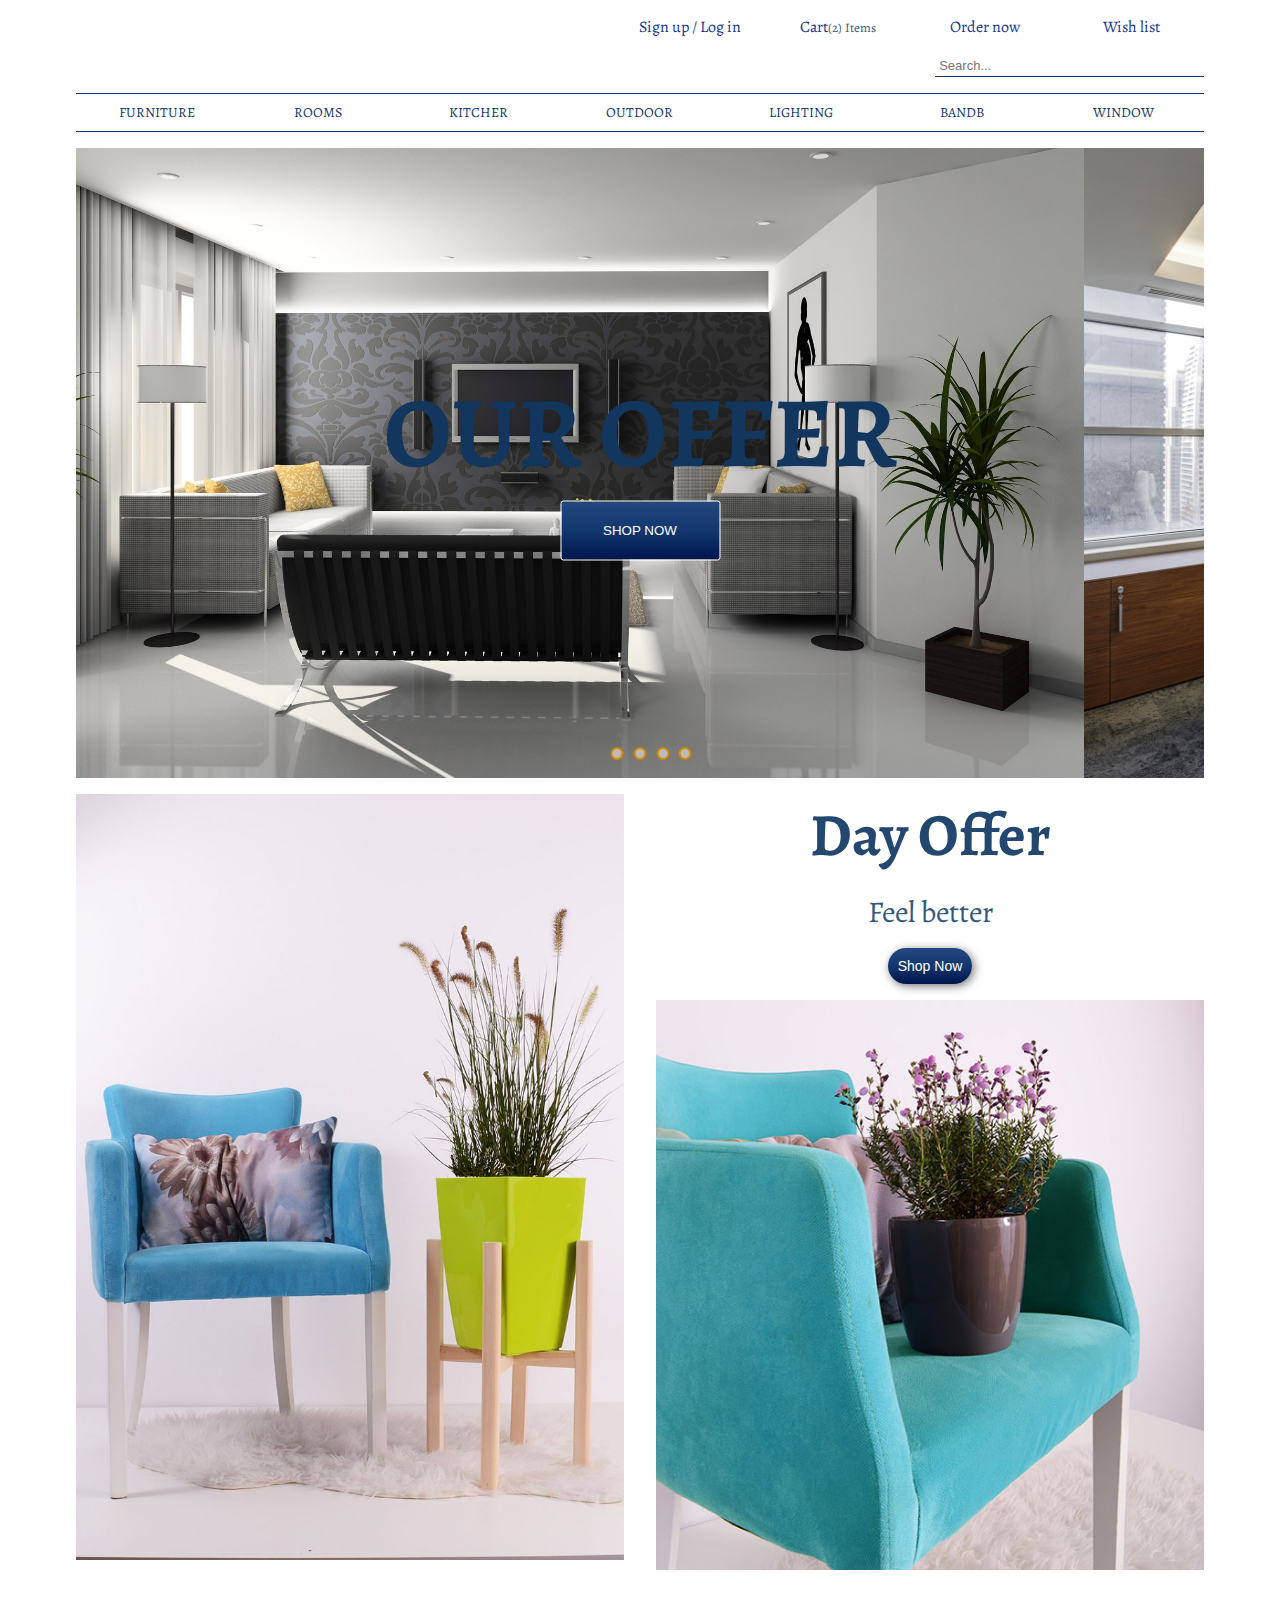
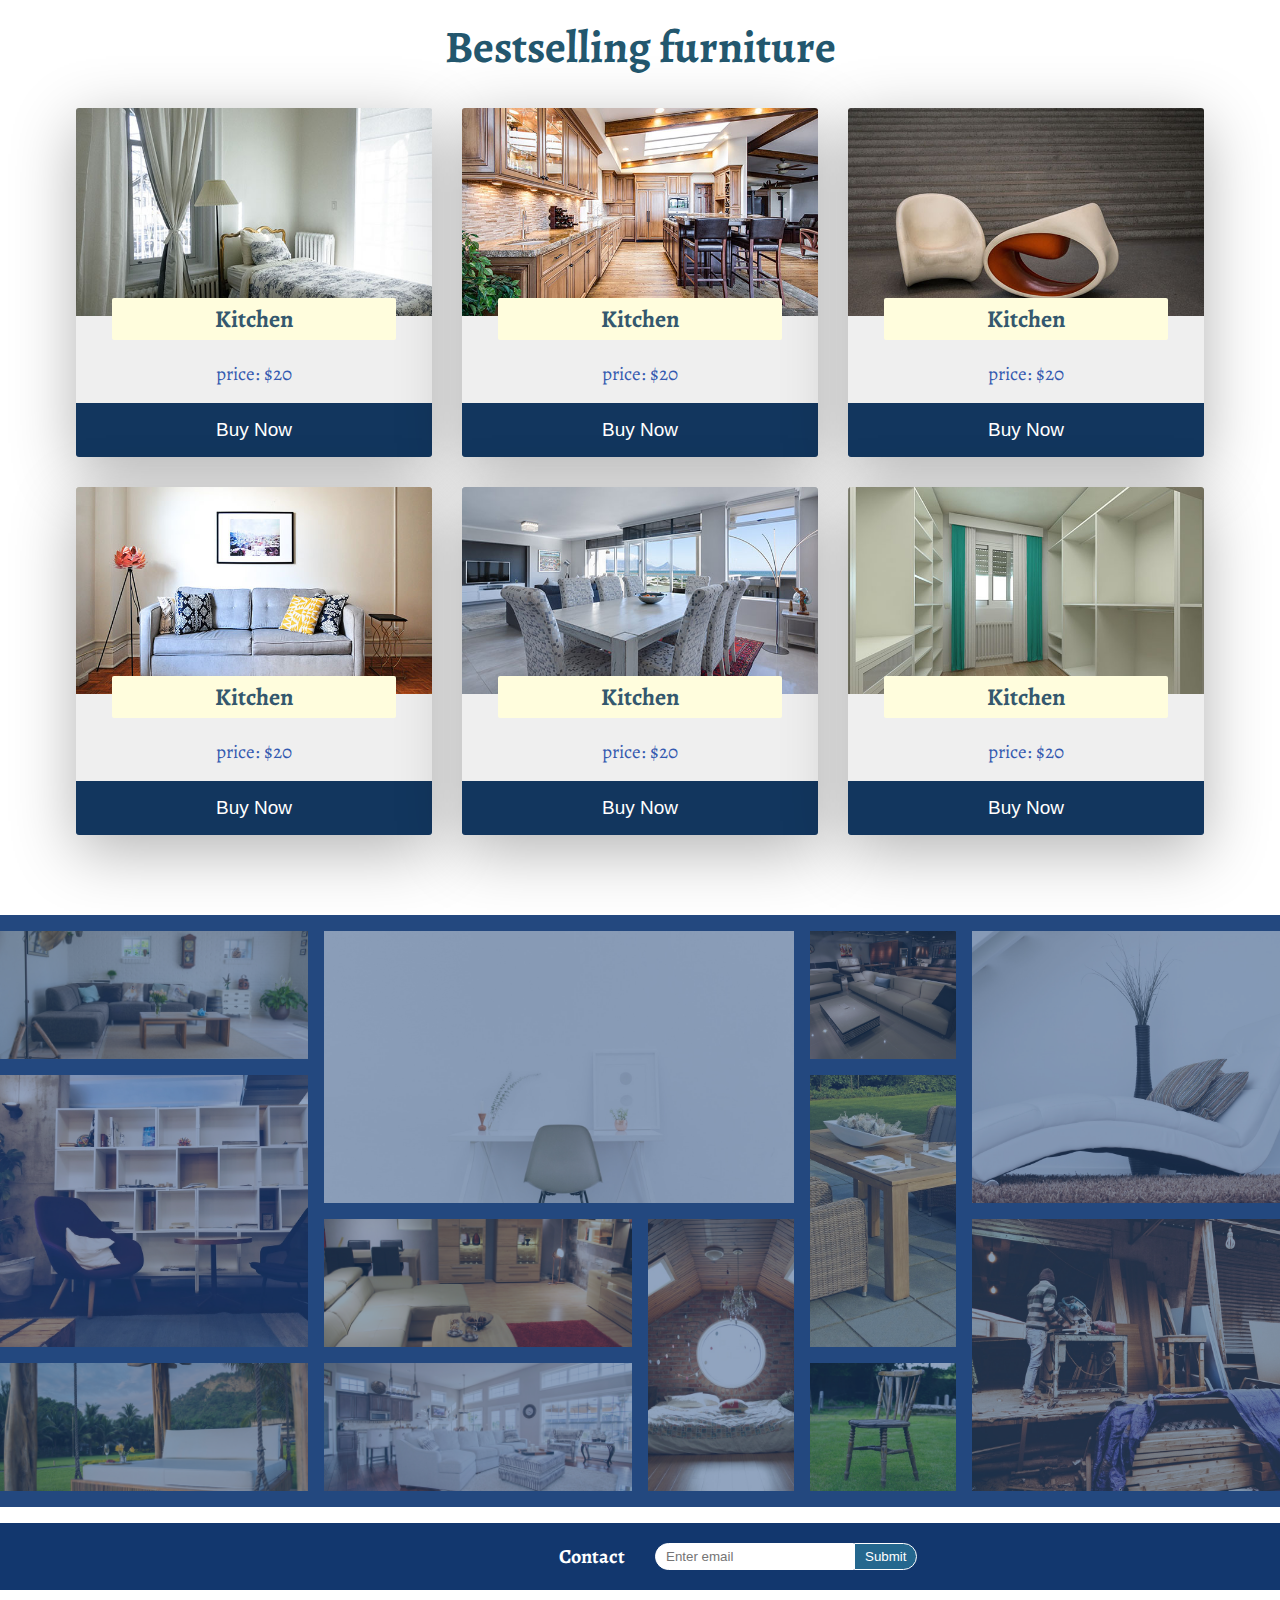
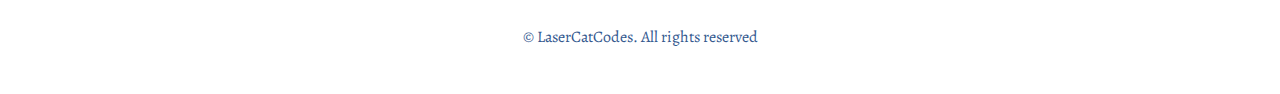
<file: index.html>
<!DOCTYPE html>
<html lang="en">
<head>
    <meta charset="UTF-8">
    <meta name="viewport" content="width=device-width, initial-scale=1.0">
    <meta http-equiv="X-UA-Compatible" content="ie=edge">
	<link rel="shortcut icon" type="image/png" href="images/logo.png">
    <link rel="stylesheet" href="https://use.fontawesome.com/releases/v5.2.0/css/all.css" integrity="sha384-hWVjflwFxL6sNzntih27bfxkr27PmbbK/iSvJ+a4+0owXq79v+lsFkW54bOGbiDQ" crossorigin="anonymous">
    <link rel="stylesheet" href="style.css">
    <title>Furniture Store</title>
</head>
<body> 
	<!-- modal -->
	<input type="checkbox" id='show-hide-form'>
	
	<div class="forms-wrapper">
		
		<label for="show-hide-form" class="x-btn" >&#10005;</label>
		<input type="checkbox" id="show-form">
		
		<div class="show-btns-wrapper">
			<label for="show-form" class="show-form-btn show-signup-form">Sign Up</label>
			<label for="show-form" class="show-form-btn show-login-form">Login</label>
		</div>
		
		<form class="signup-form">
			<h3 class="form-heading">Sign Up</h3>
			<div class="fullname-inputs-wrapper">
				<input type="text" placeholder="First Name">
				<input type="text" placeholder="Last Name">
			</div>
			<input type="text" class="form-input" placeholder="Username">
			<input type="email" class="form-input" placeholder="Email Address">
			<input type="password" class="form-input" placeholder="Password">
			<input type="submit" class="form-btn" value="Sign up">
		</form>	
		
		<form class="login-form">
			<h3 class="form-heading">Log in</h3>
			<input type="email" class="form-input" placeholder="Email Address">
			<input type="password" class="form-input" placeholder="Password">
			<input type="submit" class="form-btn"  value="Log in">
		</form>	
		
	</div><!-- end form wrapper --> 
	
	<!-- end of modal -->
	
	<div class="container">
		<ul class="social-icons">
			<li class="social-icon-item">
				<a href="#" class="social-icon-link">
					<i class="fab fa-facebook social-icon"></i>
				</a>
			</li>
			
			<li class="social-icon-item">
				<a href="#" class="social-icon-link">
					<i class="fab fa-linkedin social-icon"></i>
				</a>
			</li>
			
			<li class="social-icon-item">
				<a href="#" class="social-icon-link">
					<i class="fab fa-twitter social-icon"></i>
				</a>
			</li>
			
			<li class="social-icon-item">
				<a href="#" class="social-icon-link">
					<i class="fab fa-instagram social-icon"></i>
				</a>
			</li>
		</ul>
		
				<nav class="first-nav">
					<ul class="first-nav-list">
						<li class="first-nav-item">
							<a href="#" class="first-nav-link"><label for="show-hide-form"><i class="fas fa-sign-in-alt"></i>Sign up / Log in</label></a>
						</li>

						<li class="first-nav-item">
							<a href="#" class="first-nav-link"><i class="fas fa-shopping-cart"></i>Cart<span>(2) Items</span></a>
						</li>

						<li class="first-nav-item">
							<a href="#" class="first-nav-link"><i class="fas fa-truck"></i>Order now</a>
						</li>

						<li class="first-nav-item">
							<a href="#" class="first-nav-link"><i class="fas fa-heart"></i>Wish list</a>
						</li>
					</ul>
				</nav>
			<!-- end navbar -->
			<div class="search">
				<form class="search-form">
					<input type="text" class="search-input" placeholder="Search...">
					<button class="search-btn"><i class="fas fa-search"></i></button>
				</form>
			</div>
		
			<div class="second-nav">
				<ul class="second-nav-list">
					<li class="second-nav-item">
						<a class="second-nav-link" href="#">Furniture</a>
						<div class="dropdown">
							<ul class="dropdown-first-list">
								<li class="dropdown-list-item">
									<a href="#" class="dropdown-list-link">Sofas</a>
								</li>
								<li class="dropdown-list-item">
									<a href="#" class="dropdown-list-link">Credences</a>
								</li>
								<li class="dropdown-list-item">
									<a href="#" class="dropdown-list-link">Sofas</a>
								</li>
								<li class="dropdown-list-item">
									<a href="#" class="dropdown-list-link">Sofas</a>
								</li>
								<li class="dropdown-list-item">
									<a href="#" class="dropdown-list-link">Tables</a>
								</li>
								<li class="dropdown-list-item">
									<a href="#" class="dropdown-list-link">Sofas</a>
								</li>
								<li class="dropdown-list-item">
									<a href="#" class="dropdown-list-link">Sectionals</a>
								</li>
							</ul>
							<!-- dropdown second list -->
							<ul class="dropdown-second-list">
								<li class="dropdown-list-item">
									<a href="#" class="dropdown-list-link">Sofas</a>
								</li>
								<li class="dropdown-list-item">
									<a href="#" class="dropdown-list-link">Credences</a>
								</li>
								<li class="dropdown-list-item">
									<a href="#" class="dropdown-list-link">Sofas</a>
								</li>
								<li class="dropdown-list-item">
									<a href="#" class="dropdown-list-link">Sofas</a>
								</li>
								<li class="dropdown-list-item">
									<a href="#" class="dropdown-list-link">Tables</a>
								</li>
								<li class="dropdown-list-item">
									<a href="#" class="dropdown-list-link">Sofas</a>
								</li>
								<li class="dropdown-list-item">
									<a href="#" class="dropdown-list-link">Sectionals</a>
								</li>
							</ul>
							
							<img src="images/dropdown-image.jpg" class="dropdown-image">
						</div>
					</li>
					<li class="second-nav-item">
						<a class="second-nav-link" href="#">Rooms</a>
					</li>
					<li class="second-nav-item">
						<a class="second-nav-link" href="#">Kitcher</a>
					</li>
					<li class="second-nav-item">
						<a class="second-nav-link" href="#">Outdoor</a>
					</li>
					<li class="second-nav-item">
						<a class="second-nav-link" href="#">Lighting</a>
					</li>
					<li class="second-nav-item">
						<a class="second-nav-link" href="#">BandB</a>
					</li>
					<li class="second-nav-item">
						<a class="second-nav-link" href="#">Window</a>
					</li>
				</ul>
			</div>

		<!-- banner -->  
		<section class="banner">
			
			<div class="banner-content">
				<h1 class="banner-heading">Our offer</h1>
				<button class="banner-btn">
					<span class="banner-btn-text-1">Shop now</span>
					<span class="banner-btn-text-2">Best offer</span>
				</button>
			</div>
			
			<div class="slideshow">
				<button class="slide-btn slide-btn-1"></button>
				<button class="slide-btn slide-btn-2"></button>
				<button class="slide-btn slide-btn-3"></button>
				<button class="slide-btn slide-btn-4"></button>
				<div class="slideshow-wrapper">
					<div class="slide">
						<img class="slide-img" src="images/slide-img-1.jpg">
					</div>
					<div class="slide">
						<img class="slide-img" src="images/slide-img-2.jpg">
					</div>
					<div class="slide">
						<img class="slide-img" src="images/slide-img-3.jpg">
					</div>
					<div class="slide">
						<img class="slide-img" src="images/slide-img-4.jpg">
					</div>
				</div>	
			</div>
		</section>
		<!-- banner end -->
		
		<section  class="day-offer">
			<img 		src="images/day-offer-img-one.jpg" class="day-offer-img-one">
			<h1 		class="day-offer-heading">Day Offer</h1>
			<p 			class="day-offer-paragraph">Feel better</p>
			<button class="day-offer-btn">Shop Now</button>
			<img 		src="images/day-offer-img-two.jpg" class="day-offer-img-two">
		</section>
		
		<!-- bestselling furniture --> 
		
		<section class="bestselling-furniture">
			<h1 class="bestselling-furniture-header">
				Bestselling furniture
			</h1>
			
			<div class="bestselling-furniture-cards">
				
				<div class="bestselling-furniture-card">
					<img src="images/bestsellig-furniture-bed.jpg" class="bestselling-furniture-img">
					<h2  class="bestselling-furniture-heading"> Kitchen</h2>
					<p   class="bestselling-furniture-paragraph">price: $20</p>
					<button class="bestselling-furniture-btn"> Buy Now</button>
				</div>
				
					<div class="bestselling-furniture-card">
					<img src="images/bestsellig-furniture-kitchen.jpg" class="bestselling-furniture-img">
					<h2  class="bestselling-furniture-heading"> Kitchen</h2>
					<p   class="bestselling-furniture-paragraph">price: $20</p>
					<button class="bestselling-furniture-btn"> Buy Now</button>
				</div>
				
					<div class="bestselling-furniture-card">
					<img src="images/bestsellig-furniture-chairs.jpg" class="bestselling-furniture-img">
					<h2  class="bestselling-furniture-heading"> Kitchen</h2>
					<p   class="bestselling-furniture-paragraph">price: $20</p>
					<button class="bestselling-furniture-btn"> Buy Now</button>
				</div>
				
					<div class="bestselling-furniture-card">
					<img src="images/bestsellig-furniture-sofa.jpg" class="bestselling-furniture-img">
					<h2  class="bestselling-furniture-heading"> Kitchen</h2>
					<p   class="bestselling-furniture-paragraph">price: $20</p>
					<button class="bestselling-furniture-btn"> Buy Now</button>
				</div>
				
					<div class="bestselling-furniture-card">
					<img src="images/bestsellig-furniture-table.jpg" class="bestselling-furniture-img">
					<h2  class="bestselling-furniture-heading"> Kitchen</h2>
					<p   class="bestselling-furniture-paragraph">price: $20</p>
					<button class="bestselling-furniture-btn"> Buy Now</button>
				</div>
				
					<div class="bestselling-furniture-card">
					<img src="images/bestsellig-furniture-wardrobe.jpg" class="bestselling-furniture-img">
					<h2  class="bestselling-furniture-heading"> Kitchen</h2>
					<p   class="bestselling-furniture-paragraph">price: $20</p>
					<button class="bestselling-furniture-btn"> Buy Now</button>
				</div>
				
			</div>
		</section><!-- end bestselling furniture cards --> 		
		<!-- gallery --> 
		
			<section class="gallery">
				<img src="images/gallery-img-1.jpeg" class="gallery-img gallery-img-1">
				<img src="images/gallery-img-2.jpeg" class="gallery-img gallery-img-2">
				<img src="images/gallery-img-3.jpeg" class="gallery-img gallery-img-3">
				<img src="images/gallery-img-4.jpeg" class="gallery-img gallery-img-4">
				<img src="images/gallery-img-5.jpeg" class="gallery-img gallery-img-5">
				<img src="images/gallery-img-6.jpeg" class="gallery-img gallery-img-6">
				<img src="images/gallery-img-7.jpeg" class="gallery-img gallery-img-7">
				<img src="images/gallery-img-8.jpeg" class="gallery-img gallery-img-8">
				<img src="images/gallery-img-9.jpeg" class="gallery-img gallery-img-9">
				<img src="images/gallery-img-10.jpeg" class="gallery-img gallery-img-10">
				<img src="images/gallery-img-11.jpeg" class="gallery-img gallery-img-11">
				<img src="images/gallery-img-12.jpeg" class="gallery-img gallery-img-12">
			</section>
			<!-- end of gallery -->
		
			<section class="contact">
				<h1 class="contact-heading">
					Contact
				</h1>
				<form class="contact-form">
					<input type="text" class="contact-input" placeholder="Enter email">
					
					<input type="submit" class="contact-btn" placeholder="Sign up">
				</form>
			</section>
		
			<footer class="footer">
				<p>&copy; LaserCatCodes. All rights reserved</p>
			</footer>
	</div><!-- container --> 
	
</body>
</html>
</file>
<file: style.css>
@import url('https://fonts.googleapis.com/css?family=Alegreya');


html {
    font-size: 62.5%;
}

body {
    box-sizing: border-box;
    font-family: 'Alegreya', serif;
}

* {
    margin: 0;
    padding: 0;
}

/* navbar  */ 

.container {
	display: grid; 
	grid-template-columns: minmax(6rem, 1fr) repeat(8, minmax(min-content, 16rem)) minmax(6rem, 1fr); 
	grid-template-rows: repeat(3, min-content) 70vh min-content repeat(5, min-content); 
	grid-gap: 1.6rem; 
	margin-top: 1.6rem; 
}

.social-icons {
	grid-column: 2/4; 
	grid-row: 1/2; 
	display: grid; 
	list-style: none; 
	grid-template-columns: repeat(auto-fit, minmax(5rem, 1fr)); 
	align-items: center;
}

.social-icon {
	font-size: 1.8rem; 
	color: #12376e; 
	transition: all .3s; 
}

.social-icon:hover {
	transform: rotate(45deg);
}

.first-nav {
	grid-column: 6/10; 
	grid-row: 1/2; 
}

.first-nav-list {
	display: grid; 
	grid-template-columns: repeat(auto-fit, minmax(10rem, 1fr)); 
	list-style: none; 	
}

.first-nav-link {
	text-decoration: none; 
	color: #12368e; 
	font-size: 1.6rem; 
	display: inline-block; 
	width: 100%; 
	text-align: center; 
}

.first-nav-link::after {
	content: ""; 
	width: 0; 
	height: .1rem; 
	background-color: #12368f; 
	display: block; 
	transition: all .3s cubic-bezier(.5, 0, 1, .5);
	margin: auto; /* this makes it streatch from center outwards */ 
}

.first-nav-link:hover::after {
	width: 100%;
}

.first-nav-link span {
	font-size: 1.3rem; 
	color: #34596f; 
}

.first-nav-link i {
	font-size: 1.3rem; 
	margin-right: .3rem; 
}

.search {
	grid-column: 8/10; 
	grid-row: 2/3; 
}

.search-form {
	display: grid; 
	grid-template-columns: repeat(10, 10%); 
}

.search-input {
	grid-column: 3/-1;
	grid-row: 1/2; 
	padding: .3rem .4rem; 
	border: none; 
	border-bottom: .1rem solid #12376e; 
	outline: none; 
	font-size: 1.3rem; 
}

.search-btn {
	grid-column: 10/-1; 
	grid-row: 1/2; 
	border: none; 
	background-color: transparent; 	
}

.second-nav {
	grid-column: 2/10; 
	grid-row: 3/4; 
	border-top: .1rem solid #12376e; 
	border-bottom: .1rem solid #12376e; 
}

.second-nav-list { 
	display: grid; 
	grid-template-columns: repeat(auto-fit, minmax(10rem, 1fr)); 
	list-style: none; 
}

.second-nav-link {
	display: grid; 
	text-align:center; 
	text-transform: uppercase; 
	text-decoration: none; 
	font-size: 1.4rem; 
	color: #12376e; 
	padding: .8rem 0rem; 
	transition: all .5s .3s; 
}

.second-nav-item:hover .second-nav-link {
	background-color: #12376e; 
	color: #fff; 
}

/* ----------- */ 

.second-nav-link::after {
	justify-self: end;
}

.second-nav-link::after, 
.second-nav-link::before {
	content: ''; 
	display: block; 
	width: 0%; 
	height: .1rem; 
	background-color: #12376e; 
	transition: width .3s cubic-bezier(.55, 0, .98, .54),
							background-color .5s .3s; 
}

.second-nav-item:hover .second-nav-link::before, 
.second-nav-item:hover .second-nav-link::after {
	width: 100%; 
	background-color: #fff; 
}

.dropdown {
	position: absolute; 
	top: 100%;  
	background-color: #fffeee; 
	width: 70rem; 
	/* */
	padding: 1.6rem; 
	display: grid; 
	grid-template-columns: repeat(7, 10rem); 
	visibility: hidden; 
	opacity: 0; 
	transition: .5s ease;
	
	z-index: 20; 
}

.dropdown-first-list, .dropdown-second-list {
	list-style: none; 
}

.second-nav-item:hover .dropdown {
	visibility: visible; 
	opacity: 1; 
}

.second-nav-item:first-child {
	position: relative; 
}

.dropdown-first-list {
	grid-column: 1/3; 
}

.dropdown-second-list  {
	grid-column: 3/5; 
}

.dropdown-image {
	grid-column: 5/-1; 
	width: 100%; 
}

.dropdown-list-link {
	margin: 0 0 1rem 1.6rem; 
	color: #34589f;
	text-transform: uppercase; 
	text-decoration: none; 
	font-size: 1.3rem; 
	display: block; 
}

.dropdown-list-link:hover {
	color: #45878a; 
}
/* End navbar */ 
/* Banner */ 

.banner {
	grid-column: 2 / 10; 
	grid-row: 4 / 5; 
	position: relative; 
}

.banner-content {
	position: absolute;
	top: 50%;
	left: 50%;
	transform: translate(-50%, -50%);
	text-transform: uppercase; 
	text-align: center; /* centering buttons */ 
	z-index: 10; 
}

.banner-heading {
	font-size: 10rem; 
	color: #12365e; 
}

.banner-btn {
	width: 16rem; 
	height: 6rem; 
	background: linear-gradient(to top, #00154c, #12376e, #23487f); 
	color: #fff; 
	border: .1rem solid #fff; 
	outline: none; 
	border-radius: .3rem; 
	
	position: relative; 
	overflow: hidden; 
}

.banner-content span {
	text-transform: uppercase;
}

.banner-btn-text-1 {
	position: absolute; 
	top: 50%; 
	left: 0; 
	transform: translateY(-50%); 
	width: 100%; 
	transition: top .2s; 
	
}

.banner-btn-text-2 {
	position: absolute; 
	top: 150%; 
	left: 0; 
	transform: translateY(-50%); 
	width: 100%; 
	transition: top .2s;
}

.banner-btn:hover .banner-btn-text-1 {
	top: -150%; 
}

.banner-btn:hover .banner-btn-text-2 {
	top: 50%; 
}
/* end of banner */ 
/* slideshow */ 

.slideshow {
	height: 100%; 
	overflow: hidden; 
}

.slideshow-wrapper { 
	display: flex; 
	width: 400%; 
	height: 100%; 
	
	position: relative; /* for the slideshow animation */ 
	animation: slideshow 20s infinite; 
	transition: 
}

.slide-img {
	height: 100%; 
	width: 100%; 
	object-fit: cover; 
}

@keyframes slideshow {
	0% 	{left: 0}
	10% {left: 0}
	15% {left: -100%}
	25% {left: -100%}
	30% {left: -200%}
	40% {left: -200%}
	45% {left: -300%}
	55% {left: -300%}
	60% {left: -200%}
	70% {left: -200%}
	75% {left: -100%} 
	85% {left: -100%}
	90% {left: 0}
}


.slide-btn {
	position: absolute; 
	background-color: #bbb; 
	width: 1.3rem; 
	height: 1.3rem; 
	border: .2rem solid #d38800; 
	border-radius: 50%; 
	cursor: pointer; 
	outline: none; 
	
	top: 95%; 
	transform: translateX(-50%); 
	z-index: 10; 	
}

.slide-btn-1 {
	left: 48%; 
}

.slide-btn-2 {
	left: 50%; 
}

.slide-btn-3 {
	left: 52%; 
}

.slide-btn-4 {
	left: 54%; 
}

/* end slideshow */ 

.slide-btn:focus {
	background-color: #12376e; 
}

.slide-btn-1:focus ~ .slideshow-wrapper {
	animation: none; 
	left: 0; 
}

.slide-btn-2:focus ~ .slideshow-wrapper {
	animation: none; 
	left: -100%; 
}

.slide-btn-3:focus ~ .slideshow-wrapper {
	animation: none; 
	left: -200%; 
}

.slide-btn-4:focus ~.slideshow-wrapper {
	animation: none; 
	left: -300%; 
}



/* DAY offer */ 

.day-offer {
	grid-column: 2/10;
	grid-row: 5/6; 
	display: grid; 
	grid-template-columns: repeat(4, 1fr); 
	grid-template-rows: repeat(4, min-content);
	grid-gap: 1.6rem 3.2rem; 
	justify-items: center; 
}

.day-offer-img-one {
	grid-column: 1/3; 
	grid-row: 1/-1; 
	width: 100%; 
}

.day-offer-heading {
	grid-column: 3/-1; 
	grid-row: 1/2; 
	font-size: 6rem; 
	color: #23476f; 
}

.day-offer-paragraph {
	grid-column: 3/-1; 
	grid-row: 	 2/3; 
	font-size: 3rem; 
	color: #34597f; 
}

.day-offer-btn {
	grid-column: 3/-1; 
	grid-row: 3/4; 
	padding: 1rem; 
	font-size: 1.4rem; 
	background: linear-gradient(to top, #00154c, #12376e, #23487f); 
	color: #fff; 
	border: none; 
	border-radius: 5rem; 
	outline: none; 
	box-shadow: .2rem .2rem 1rem #777; 
}

.day-offer-btn:hover {
	box-shadow: .2rem .2rem 2rem #777; 
}

.day-offer-img-two {
	grid-column: 3/-1; 
	grid-row: 4/-1; 
	width: 100%; 
	align-self: end; 
}


/* bestselling furniture */ 

.bestselling-furniture {
	grid-column: 2/10; 
	grid-row: 6/7; 
}

.bestselling-furniture-header {
	font-size: 4.5rem; 
	padding: 3rem 0; 
	color: #23576e; 
	text-align: center; 
}

.bestselling-furniture-cards {
	display: grid; 
	grid-template-columns: repeat(auto-fit, minmax(30rem, 1fr)); 
	grid-gap: 3rem; 
}

.bestselling-furniture-card {
	background-color: #efefef; 
	box-shadow: 0 1.6rem 6rem rgba(0,0,0,0.3); 
}

.bestselling-furniture-img {
	border-radius: .3rem .3rem 0 0; 
	width: 100%; 
}

.bestselling-furniture-heading {
	width: 80%;
	margin: auto; 
	background-color: #fffddd;
	text-align:center; 
	font-size: 2.4rem; 
	color: #34586e; 
	padding: .5rem 0; 
	border-radius: .2rem; 
	transform: translateY(-50%); 	
}

.bestselling-furniture-paragraph {
	font-size: 1.9rem; 
	color: #3459af;
	text-align: center; 
	margin-bottom: 1.6rem; 
}

.bestselling-furniture-btn {
	width: 100%; 
	background-color:  #12365e;
	font-size: 1.9rem; 
	padding: 1.6rem 0; 
	color: #fff; 
	border: none; 
	border-radius: 0 0 .3rem .3rem; 
}

.bestselling-furniture-btn:hover {
	background-color: #2387a7; 
}

.gallery {
	grid-column: 1/-1; 
	grid-row: 7/8; 
	display: grid; 
	grid-template-columns: repeat(8, minmax(1rem, 1fr)); 
	grid-template-rows: repeat(4, 10vw); 
	grid-gap: 1.6rem; 
	margin-top: 6.4rem;
	background-color: #23487f; 
	padding: 1.6rem 0; 
}

.gallery-img {
	width: 100%; 
	height: 100%; 
	object-fit: cover;
	opacity: .5; 
	transition: opacity .5s; 
}

.gallery-img:hover {
	opacity: 1; 
}

.gallery-img-1 {
	grid-column: 1 / 3; 
	grid-row: 1 / 2; 
}

.gallery-img-2 {
	grid-column: 3 / 6; 
	grid-row: 1 / 3; 
}

.gallery-img-3 {
	grid-column: 6 / 7; 
	grid-row: 1 / 2; 
}

.gallery-img-4 {
	grid-column: 7 / 9; 
	grid-row: 1 / 3; 
}

.gallery-img-5 {
	grid-column: 1 / 3; 
	grid-row: 2 / 4; 
}

.gallery-img-6 {
	grid-column: 3 / 5; 
	grid-row: 3 / 4; 
}

.gallery-img-7 {
	grid-column: 6 / 7; 
	grid-row: 2 / 4; 
}

.gallery-img-8 {
	grid-column: 5 / 6; 
	grid-row: 3 / 5; 
}

.gallery-img-9 {
	grid-column: 1 / 3; 
	grid-row: 4 / 5; 
}

.gallery-img-10 {
	grid-column: 3/ 5; 
	grid-row: 4 / 5; 
}

.gallery-img-11 {
	grid-column: 6 / 7; 
	grid-row: 4 / 5; 
}

.gallery-img-12 {
	grid-column: 7 / 9; 
	grid-row: 3 / 5; 
}
/* Contact */

.contact {
	grid-column: 1 / -1; 
	grid-row: 8/9; 
	display: grid; 
	grid-gap: 3rem; 
	grid-template-columns: repeat(2, 1fr); 
	background-color: #12376e; 
	padding: 2rem 0; 
}

.contact-heading {
	justify-self: end; 
	color: #fff; 
	font-size: 2rem; 
}

.contact-form {
	display: flex; 
}

.contact-form input {
	outline: none; 
	padding: .4rem 1rem; 
	border: 1px solid #fff; 
}

.contact-input {
	border-radius: 5rem 0 0 5rem; 
	border-right: none; 
}

.contact-btn {
	background-color: #24678e; 
	color: #fff; 
	border-radius: 0 5rem 5rem 0; 
	border-left: none; 
}

.contact-btn:hover {
	background-color: #12374e; 
}

/* Footer */ 

.footer {
	grid-column: 2/10; 
	grid-row: 9/10; 
	color: #34598f; 
	padding: 2rem 0 3rem 0; 
	font-size: 1.6rem; 
	text-align: center; 	
}

/* Form */ 

.forms-wrapper {
	position: absolute; 
	top: 20%; 
	left: 50%; 
	transform: translateX(-50%); 
	padding: 2rem; 
	border-radius: .2rem; 
	border: .1rem solid #34598e#; 
	background-color: #eee; 
	z-index: 30; 
}

.show-btns-wrapper {
	padding: 1rem; 
	display: flex; 
}

.show-form-btn {
	flex: 0 1 50%; 
	background-color: #12376e; 
	color: #fff; 
	font-size: 1.5rem;
	text-align: center; 
	border: .1rem solid #eee; 
	padding: 1rem; 
	text-transform: uppercase; 
	letter-spacing: .1rem; 
	cursor: pointer; 
}

.form-heading {
	font-size: 2rem; 
	padding: 1rem 0 0 .2rem; 
	color: #12376e; 
	text-transform: uppercase; 
}

.forms-wrapper form {
	width: 50rem; 
	padding: 1rem; 
/*	border: 1px solid blue; */
}

.forms-wrapper form input:not(.form-btn) {
	color: #777; 
	background-color: #fff; 
	padding: 1.3rem;
	margin: .3rem 0; 
	border: .2rem solid #eee; 
	box-sizing: border-box;
	outline: none; 
}
/* full name inputs */ 

.fullname-inputs-wrapper {
	display: flex; 
}

.fullname-inputs-wrapper input {
	width: 50%; 
}

.form-input {
	width: 100%; 
}

/* btns */ 

.form-btn {
	width: 35%; 
	background-color: #d38800; 
	padding: 1rem; 
	border: none; 
	color: #fff; 
	margin-top: .5rem; 
}

.x-btn {
	cursor: pointer; 
	color: #00137e; 
	font-style: bolder; 
	font-size: 2rem; 
	position: absolute; 
	bottom: 1rem; 
	right: 1rem; 

}
/* clicking on labels / switching of forms */ 

.login-form {
	display: none; 
}

.show-signup-form  {
	color: #888; 
	background-color: #34598e; 
	pointer-events: none; 
}

#show-form:checked ~ .show-btns-wrapper .show-login-form {
	color: #888; 
	background-color: #34598e; 
	pointer-events: none; 
}

#show-form:checked ~ .show-btns-wrapper .show-signup-form {
	background-color: #12376e; 
	color: #fff;
	pointer-events: auto; 
}

#show-form:checked ~ .signup-form {
	display: none; 
}

#show-form:checked ~ .login-form {
	display: block; 
}

/* hide the input checkboxes */ 
#show-form, #show-hide-form {
	display: none; 
}

/* switch off / on the modal */

.first-nav-link label{
	cursor: pointer; 
}

.forms-wrapper {
	display: none; 
}

#show-hide-form:checked ~ .forms-wrapper {
	display:block; 
	animation: anim .5s; 
}

#show-hide-form:checked ~ .container {
	opacity: 0.6; 
	pointer-events: none; 
}

@keyframes anim {
	0%  {left: 40%}
	50% {left: 60%}
	75% {left: 45%}
	100%{left: 50%}
}

/* RESPONSIVER CODE */ 

@media(max-width: 1250px) {
	
	.banner-heading {
		font-size: 8rem; 
	}
	
	.day-offer-heading {
		font-size: 5rem; 
	}
	
	.day-offer-paragraph {
		font-size: 3rem; 
	}
	
}

@media(max-width: 1000px) {
	
	.container {
		grid-template-columns: minmax(4rem, 1fr) repeat(8, minmax(min-content, 16rem)) minmax(4rem, 1fr); 
	}
	
	.social-icons {
		grid-column: 2/5; 
		grid-row: 2/3; 
	}
	
	.first-nav {
		grid-column: 2/10; 
	}
	
	.banner-heading {
		font-size: 5rem; 
	}
	
	.day-offer-heading {
		font-size: 4.5rem; 
	}
	
	.day-offer-paragraph {
		font-size: 2.5rem; 
	}
	
	.day-offer-img-one {
		align-self: end; 
	}
	
	.forms-wrapper form {
		width: 40rem; 
	}
	
}

@media(max-width: 800px) {
	.container {
		display: grid; 
		grid-template-columns: minmax(2rem, 1fr) repeat(8, minmax(min-content, 16rem)) minmax(2rem, 1fr); 
		grid-template-rows: repeat(3, min-content) 50vh min-content repeat(5, min-content); 
/*
		grid-gap: 1.6rem; 
		margin-top: 1.6rem; 
*/
	}
	
	.social-icons {
		grid-column: 2/6; 
	}
	
	.dropdown {
		width: 52.5rem; 
		grid-template-columns: repeat(7, 7.5rem); 
	}
	
	.dropdown-list-link {
		margin-bottom: .7rem; 
	}
	
	.dropdown-image {
		height: 100%; 
		object-fit: cover; 
	}
	
	.banner-btn {
		width: 14rem; 
		height: 4rem; 
	}
	
	.slide-btn-1 {
		left: 45.5%; 
	}

	.slide-btn-2 {
		left: 48.5%; 
	}

	.slide-btn-3 {
		left: 51.5%; 
	}

	.slide-btn-4 {
		left: 54.5%; 
	}
	
	.day-offer-heading {
		font-size: 4rem; 
	}
	
	.day-offer-paragraph {
		font-size: 2rem; 
	}
	
	.day-offer-btn {
		width: 13rem; 
		padding: .8rem; 
	}
}

@media(max-width: 600px) {
	
	.container {
		grid-template-columns: minmax(1rem, 1fr) repeat(8, minmax(min-content, 16rem)) minmax(1rem 1fr); 
	}
	
	.first-nav-list {
		grid-template-columns: repeat(auto-fit, minmax(12rem, 1fr)); 
		grid-row-gap: 1rem; 
	}
	
	.social-icons {
		grid-column: 2/7; 
		grid-template-columns: repeat(auto-fit, minmax(2rem, 1fr)); 
	}
	
	.dropdown {
		width: 30rem; 
		grid-template-columns: repeat(4, 7.5rem); 
	}
	
	.dropdown-image {
		display: none; 
	}
	
	.banner-heading {
		font-size: 3.5rem; 
	}
	
	.banner-btn {
/*		transform: translateY(-2.5rem); */
		height: 3rem; 
		font-size: 1.2rem; 
	}
	
	.slide-btn {
		top: 90%; 
	}
	
	.slide-btn-1 {
		left: 44%; 
	}

	.slide-btn-2 {
		left: 48%; 
	}

	.slide-btn-3 {
		left: 52%; 
	}

	.slide-btn-4 {
		left: 56%; 
	}
	
	.day-offer {
		grid-column-gap: 1.4rem; 
	}
	
	.day-offer-heading {
		font-size: 3rem; 
	}
	
	.day-offer-paragraph {
		font-size: 1.6rem; 
		text-align: center; 
	}
	
	.gallery {
		grid-gap: 1rem; 
		padding: 1rem; 
	}
	
	.contact {
		grid-template-columns: 1fr; 
		grid-row-gap: 2rem; 
	}
	
	.contact-heading {
		font-size: 1.8rem; 
		justify-self: center; 
		
	}
	.contact-form {
		justify-self: center; 
	}
	
	.forms-wrapper form {
		width: 30rem; 
	}
}
</file>
